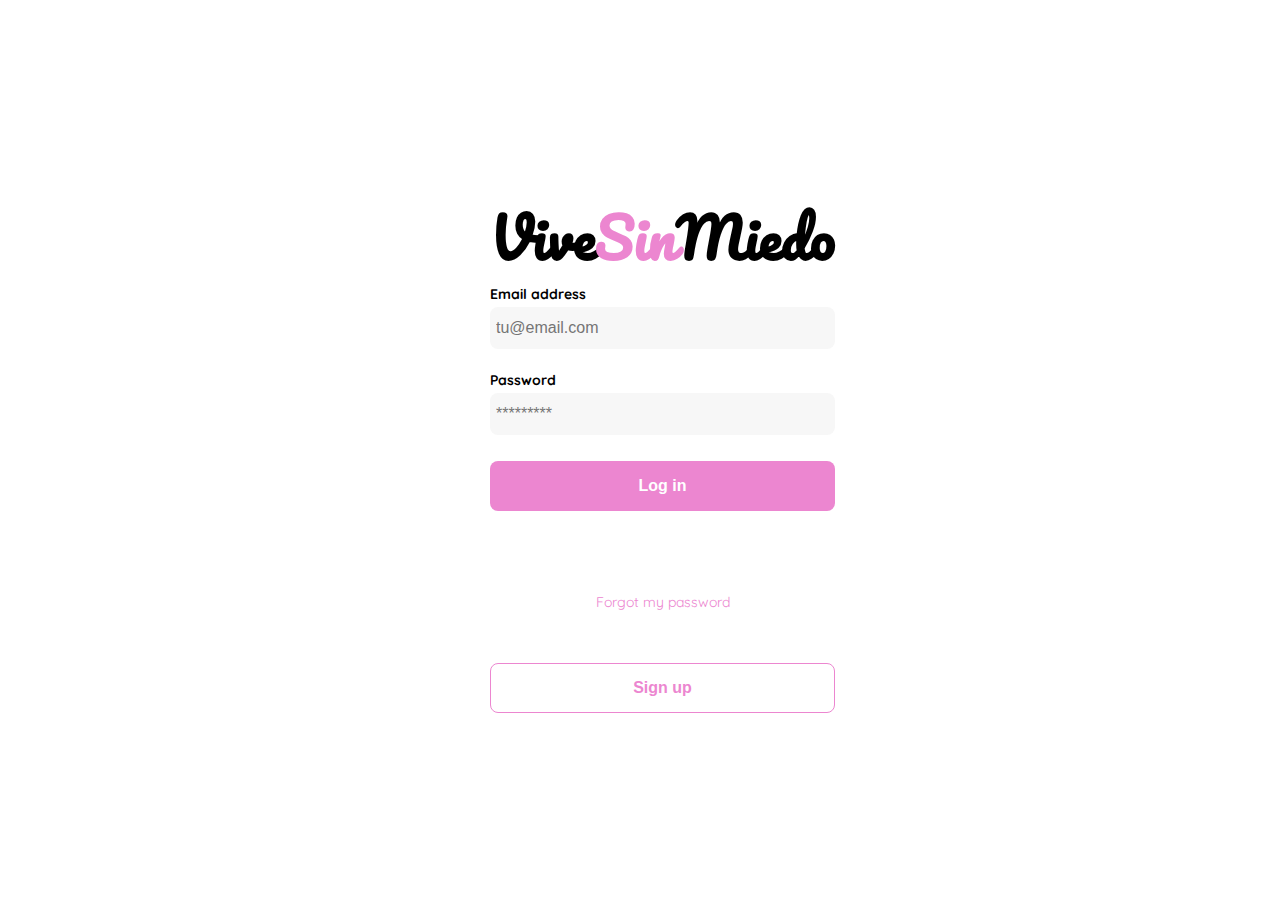
<file: login/login.html>
<!DOCTYPE html>
<html lang="en">
<head>
  <meta charset="UTF-8">
  <meta http-equiv="X-UA-Compatible" content="IE=edge">
  <meta name="viewport" content="width=device-width, initial-scale=1.0">
  <link rel="preconnect" href="https://fonts.googleapis.com">
  <link rel="preconnect" href="https://fonts.gstatic.com" crossorigin>
  <link href="https://fonts.googleapis.com/css2?family=Quicksand:wght@300;500;700&display=swap" rel="stylesheet">
  <link href="https://fonts.googleapis.com/css2?family=Nunito+Sans:wght@400;700;800&family=Pacifico&display=swap" rel="stylesheet">
  <title>Document</title>
  <style>
    :root {
      --white: #FFFFFF;
      --black: #000000;
      --very-light-pink: #C7C7C7;
      --text-input-field: #F7F7F7;
      --hospital-green: #EC86D0;
      --sm: 14px;
      --md: 16px;
      --lg: 18px;
    }
    body {
      margin: 0;
      font-family: 'Quicksand', sans-serif;
    }
    .login {
      width: 100%;
      height: 100vh;
      display: grid;
      place-items: center;
    }
    .form-container {
      display: grid;
      grid-template-rows: auto 1fr auto;
      width: 300px;
    }
    /* .logo {
      width: 150px;
      margin-bottom: 48px;
      justify-self: center;
      display: none;
    } */
    .form-container .logo {
      font-family: 'Pacifico', cursive;
      font-size: 3.5rem;
      font-weight: 700;
      text-decoration: none;
      color: var(--color-claro);
    }
    .form-container .logo span {
        color: var(--hospital-green);
      }
    .form {
      display: flex;
      flex-direction: column;
    }
    .form a {
      color: var(--hospital-green);
      font-size: var(--sm);
      text-align: center;
      text-decoration: none;
      margin-bottom: 52px;
    }
    .label {
      font-size: var(--sm);
      font-weight: bold;
      margin-bottom: 4px;
    }
    .input {
      background-color: var(--text-input-field);
      border: none;
      border-radius: 8px;
      height: 30px;
      font-size: var(--md);
      padding: 6px;
      margin-bottom: 12px;
    }
    .input-email {
      margin-bottom: 22px;
    }
    .primary-button {
      background-color: var(--hospital-green);
      border-radius: 8px;
      border: none;
      color: var(--white);
      width: 100%;
      cursor: pointer;
      font-size: var(--md);
      font-weight: bold;
      height: 50px;
    }
    .secondary-button {
      background-color: var(--white);
      border-radius: 8px;
      border: 1px solid var(--hospital-green);
      color: var(--hospital-green);
      width: 100%;
      cursor: pointer;
      font-size: var(--md);
      font-weight: bold;
      height: 50px;
    }
    .login-button {
      margin-top: 14px;
      margin-bottom: 30px;
    }
    @media (max-width: 640px) {
      .logo {
        display: block;
      }
    }
  </style>
</head>
<body>
  <div class="login">
    <div class="form-container">
      <a class="logo" href="./index.html">
        Vive<span>Sin</span>Miedo
      </a>

      <form action="/" class="form">
        <label for="email" class="label">Email address</label>
        <input type="text" id="email" placeholder="tu@email.com" class="input input-email">

        <label for="password" class="label">Password</label>
        <input type="password" id="password" placeholder="*********" class="input input-password">

        <a href="#">
          <input type="button" value="Log in" class="primary-button login-button">
        </a>
        <a href="/">Forgot my password</a>
      </form>
      
      <a href="./signup.html">
        <button class="secondary-button signup-button">Sign up</button>
      </a>
    </div>
  </div>
</body>
</html>
</file>
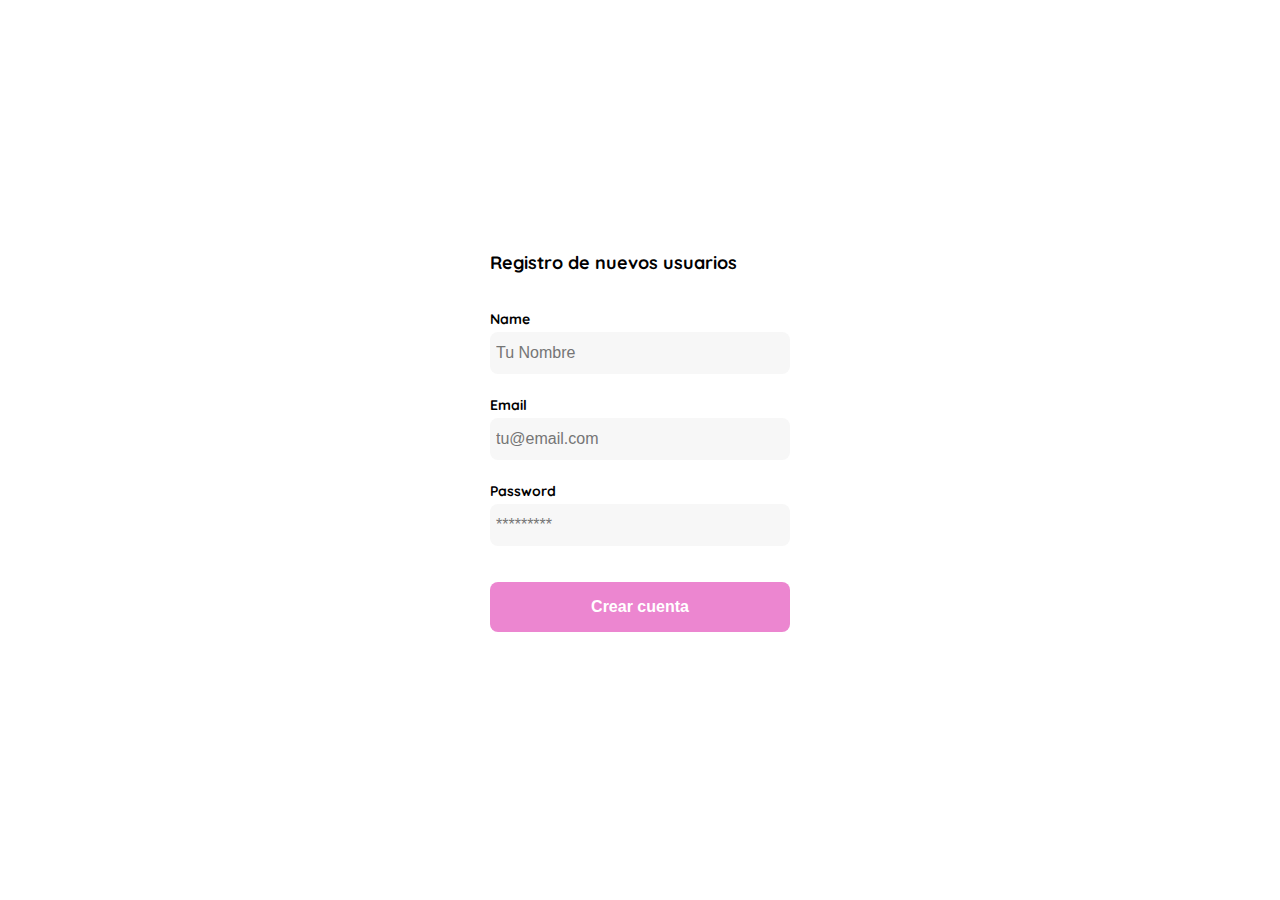
<file: login/signup.html>
<!DOCTYPE html>
<html lang="en">
<head>
  <meta charset="UTF-8">
  <meta http-equiv="X-UA-Compatible" content="IE=edge">
  <meta name="viewport" content="width=device-width, initial-scale=1.0">
  <link rel="preconnect" href="https://fonts.googleapis.com">
  <link rel="preconnect" href="https://fonts.gstatic.com" crossorigin>
  <link href="https://fonts.googleapis.com/css2?family=Quicksand:wght@300;500;700&display=swap" rel="stylesheet">
  <title>Document</title>
  <style>
    :root {
      --white: #FFFFFF;
      --black: #000000;
      --very-light-pink: #C7C7C7;
      --text-input-field: #F7F7F7;
      --hospital-green: #EC86D0;
      --sm: 14px;
      --md: 16px;
      --lg: 18px;
    }
    body {
      margin: 0;
      font-family: 'Quicksand', sans-serif;
    }
    .login {
      width: 100%;
      height: 100vh;
      display: grid;
      place-items: center;
    }
    .form-container {
      display: grid;
      grid-template-rows: auto 1fr auto;
      width: 300px;
    }
    .logo {
      width: 150px;
      margin-bottom: 48px;
      justify-self: center;
      display: none;
    }
    .title {
      font-size: var(--lg);
      margin-bottom: 36px;
      text-align: start;
    }
    .form {
      display: flex;
      flex-direction: column;
    }
    .form div {
      display: flex;
      flex-direction: column;
    }
    .label {
      font-size: var(--sm);
      font-weight: bold;
      margin-bottom: 4px;
    }
    .input {
      background-color: var(--text-input-field);
      border: none;
      border-radius: 8px;
      height: 30px;
      font-size: var(--md);
      padding: 6px;
      margin-bottom: 12px;
    }
    .input-name,
    .input-email,
    .input-password {
      margin-bottom: 22px;
    }
    .primary-button {
      background-color: var(--hospital-green);
      border-radius: 8px;
      border: none;
      color: var(--white);
      width: 100%;
      cursor: pointer;
      font-size: var(--md);
      font-weight: bold;
      height: 50px;
    }
    .login-button {
      margin-top: 14px;
      margin-bottom: 30px;
    }
    @media (max-width: 640px) {
      .form-container {
        height: 100%;
      }
      .form {
        height: 100%;
        justify-content: space-between;
      }
    }
  </style>
</head>
<body>
  <div class="login">
    <div class="form-container">
      <h1 class="title">Registro de nuevos usuarios</h1>

      <form action="/" class="form">
        <div>
          <label for="name" class="label">Name</label>
          <input type="text" id="name" placeholder="Tu Nombre" class="input input-name">

          <label for="email" class="label">Email</label>
          <input type="text" id="email" placeholder="tu@email.com" class="input input-email">

          <label for="password" class="label">Password</label>
          <input type="password" id="password" placeholder="*********" class="input input-password">
        </div>
        <a href="#">
          <input type="button" value="Crear cuenta" class="primary-button login-button">
        </a>
      </form>
    </div>
  </div>
</body>
</html>
</file>
